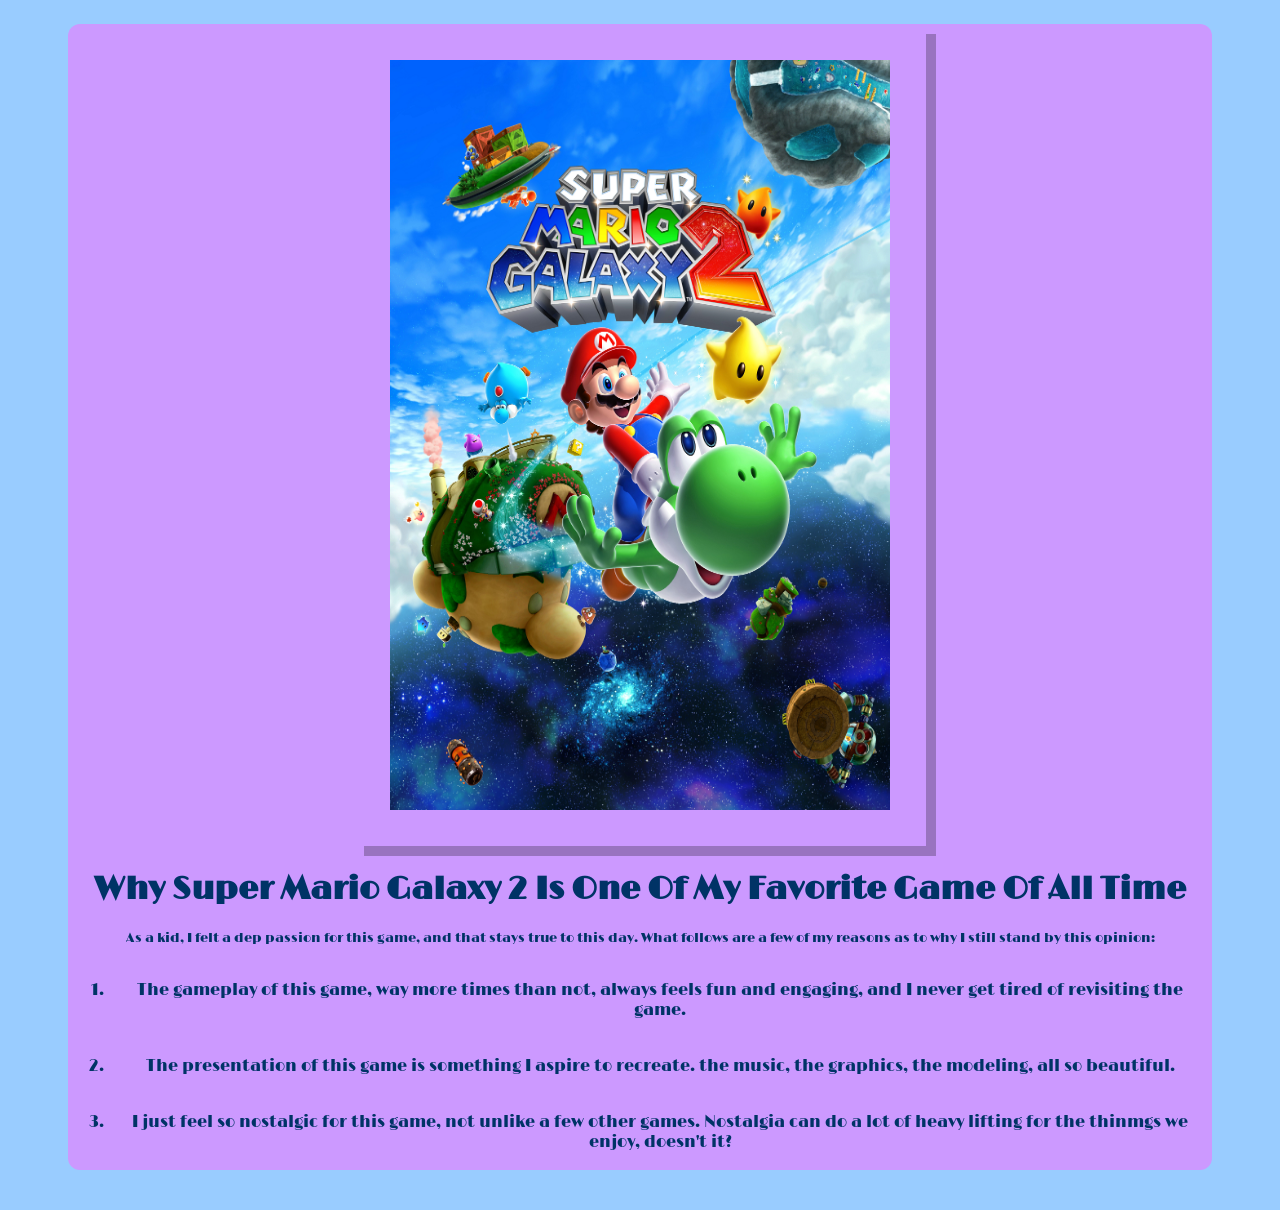
<file: Week3/index.html>
<!DOCTYPE html>
<html>
<head>
    <meta charset="UTF-8">
    <meta name="viewport" content="width=device-width, initial-scale=1.0">
    <title>MBOLANO // HOMEWORK WEBPAGE</title>
    <link rel="preconnect" href="https://fonts.googleapis.com">
    <link rel="preconnect" href="https://fonts.gstatic.com" crossorigin>
    <link href="https://fonts.googleapis.com/css2?family=Limelight&display=swap" rel="stylesheet">
</head>
<style>
.limelight-regular {
  font-family: "Limelight", sans-serif;
  font-weight: 400;
  font-style: normal;
}

*{
    --sky: #99ccff;
    --beauty: #cc99ff;
    --musk: #666699;
    --faint: #9973bf;
    --deep: #003366;
}

body {
    background-color: var(--sky);
    text-align: center;
    padding-left: 60px;
    padding-right: 60px;
    padding-top: 16px;
    padding-bottom: 16px;
}
.card {
    background-color: var(--beauty);
    border-radius: 12px;
}

.card > div {
    width: 500px;
    height: 750px;
    padding: 36px;
    margin-left: auto;
    margin-right: auto;
    margin-bottom: 24px;
    box-shadow: 10px 10px var(--faint);
}

.image-container {
  width: 100%;
  height: 300;
  margin-bottom: 12px;
}

.image-container img {
  width: 100%;
  height: 100%;
  object-fit: fill;
}

h1 {
    font-family: "Limelight", sans-serif;
    color: var(--deep);
}

p {
    font-family: "Limelight", sans-serif;
    font-size: small;
    color: var(--deep);
}

.card > ol {
    font-family: "Limelight", sans-serif;
    font-size: medium;
    color: var(--deep);
}

.card > ol li {
    padding: 18px;
}


</style>
<body>
    <div class="card">
        <div class="image-container">
            <img src="./SuperMarioGalaxy2.png" alt="Super Mario Galaxy 2" width="600" height="300"/>
        </div>
        <h1>Why Super Mario Galaxy 2 Is One Of My Favorite Game Of All Time</h1>
        <p>As a kid, I felt a dep passion for this game, and that stays true to this day. What follows are a few of my reasons as to why I still stand by this opinion:</p>
        <ol>
            <li>The gameplay of this game,  way more times than not, always feels fun and engaging, and I never get tired of revisiting the game.</li>
            <li>The presentation of this game is something I aspire to recreate. the music, the graphics, the modeling, all so beautiful.</li>
            <li>I just feel so nostalgic for this game, not unlike a few other games. Nostalgia can do a lot of heavy lifting for the thinmgs we enjoy, doesn't it?</li>
        </ol>

    </div>
</body>
</html>
</file>
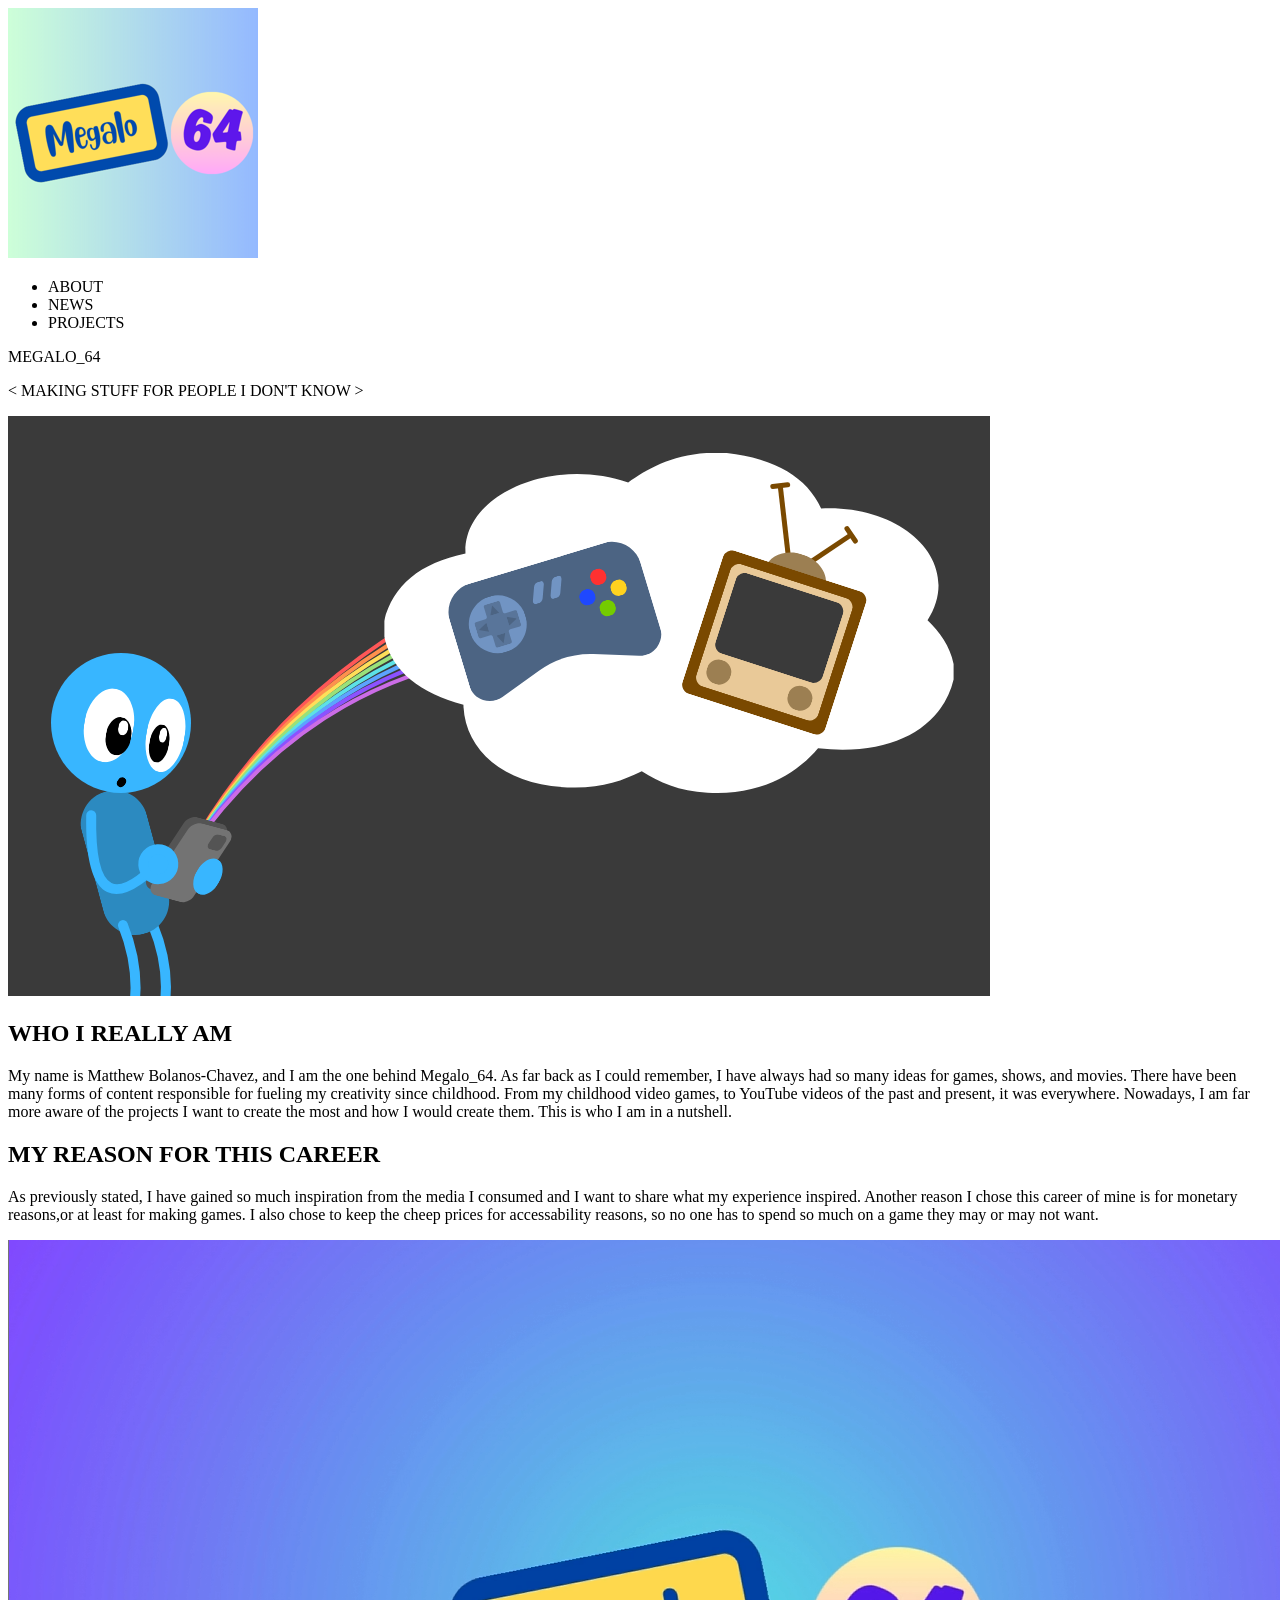
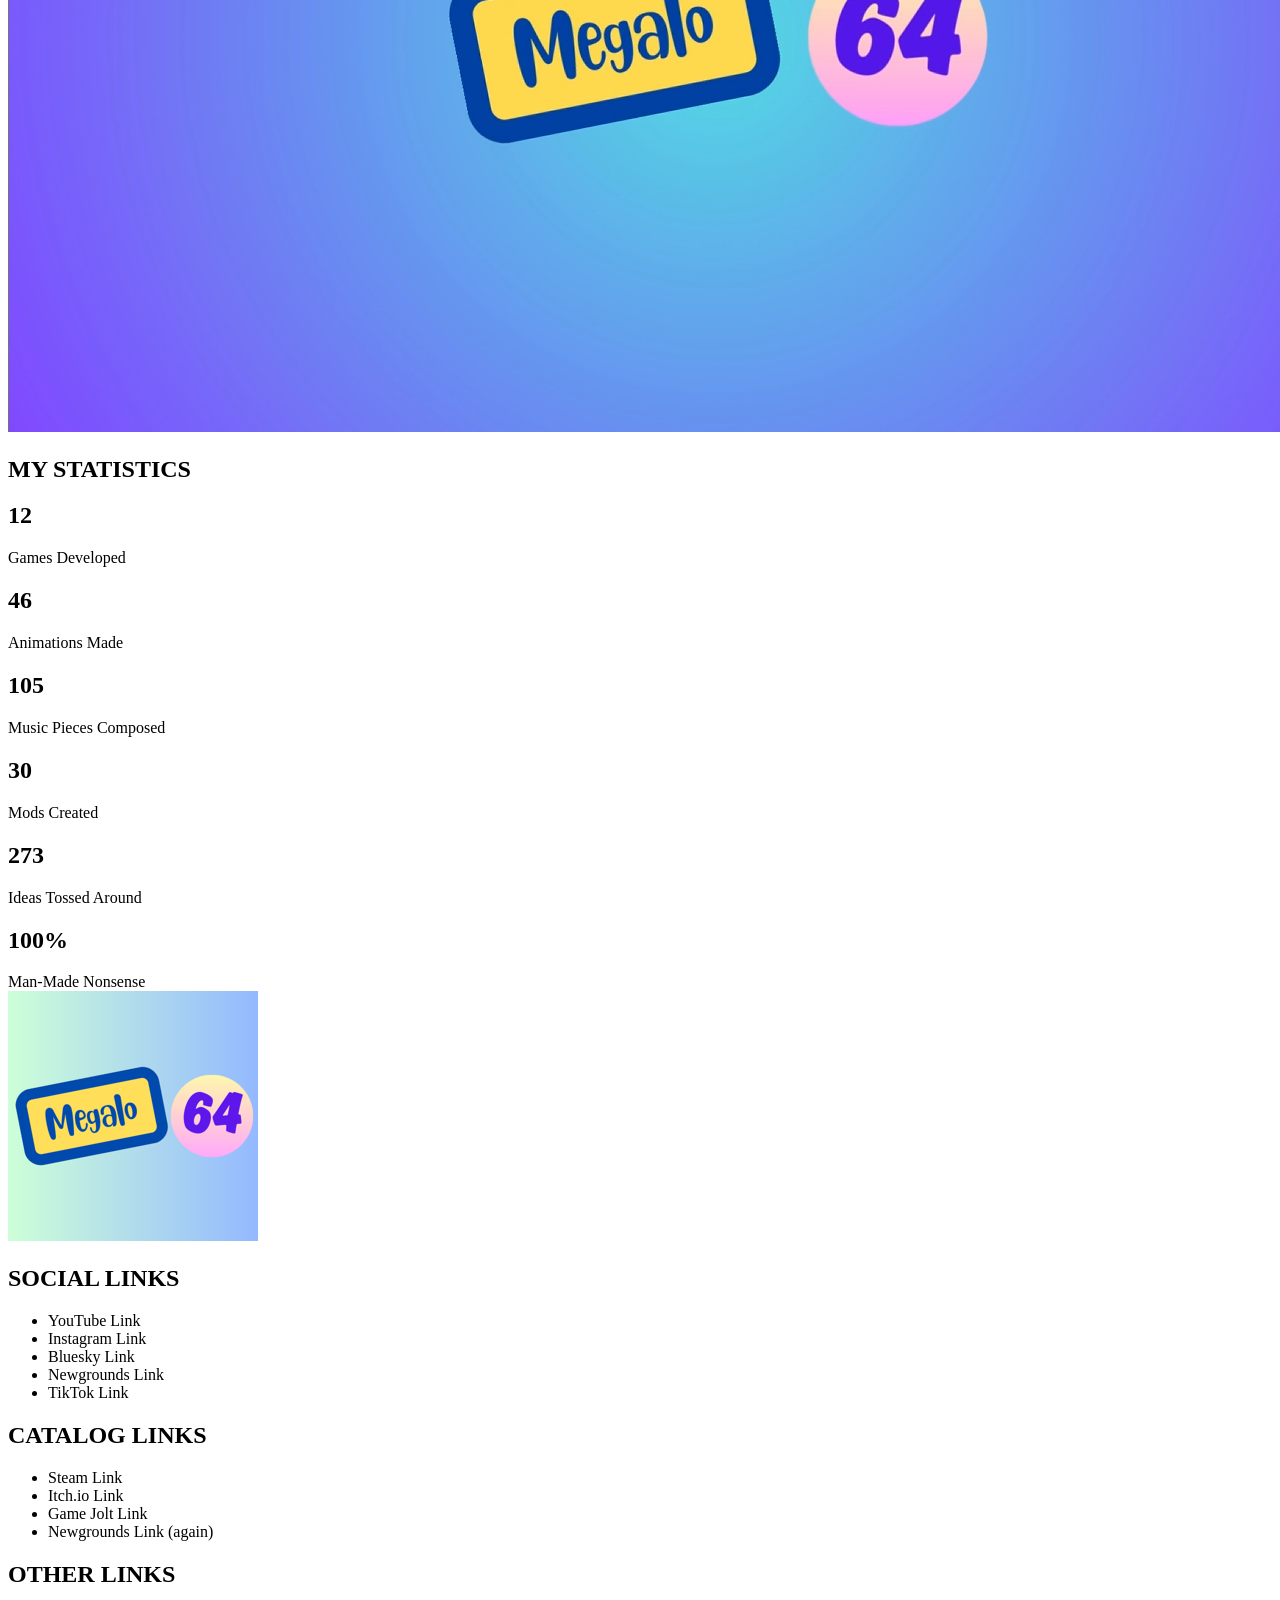
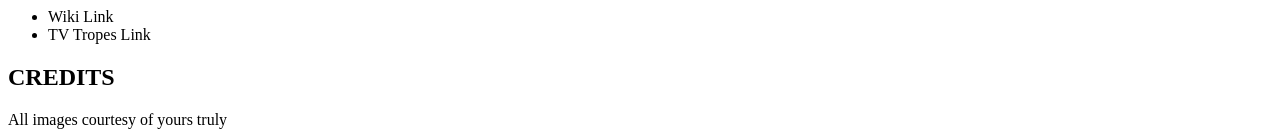
<file: Week4/index.html>
<!DOCTYPE html>
<html lang="en">

    <head>
        <meta charset="UTF-8">
        <meta name="viewport" content="width=device-width, initial-scale=1.0">
        <title>MEGALO_64</title>
    </head>
    
    <body>
    <nav>
        <img src="./assets/Megalo_64_small.png" />
        <ul>
            <li>ABOUT</li>
            <li>NEWS</li>
            <li>PROJECTS</li>
        </ul>
    </nav>
    <div class="hero">
        <div id="overlay"></div>
        <header>MEGALO_64</header>
        <p>
            < MAKING STUFF FOR PEOPLE I DON'T KNOW >
        </p>
    </div>
    <div class="message">

        <img src="./assets/Megalo_Drawing.png">
        <div class="contentLeft">
            <h2>WHO I REALLY AM</h2>

            <p>My name is Matthew Bolanos-Chavez, and I am the one behind Megalo_64. As far back as I could remember, I have always had so many ideas for games, shows, and movies. There have been many forms of content responsible for fueling my creativity since childhood. From my childhood video games, to YouTube videos of the past and present, it was everywhere. Nowadays, I am far more aware of the projects I want to create the most and how I would create them. This is who I am in a nutshell.</p>
        </div>
    </div>

    <div class="director">

        <div class="contentRight">
            <h2>MY REASON FOR THIS CAREER</h2>
            <p>As previously stated, I have gained so much inspiration from the media I consumed and I want to share what my experience inspired. Another reason I chose this career of mine is for monetary reasons,or at least for making games. I also chose to keep the cheep prices for accessability reasons, so no one has to spend so much on a game they may or may not want.</p>
        </div>

        <div id="directorImage"><img src="./assets/Megalo_64_large.png" /></div>
    </div>

    <h2 id="stats">MY STATISTICS</h2>
    <div class="dashboard">
        <div>
            <h2>12</h2>
            Games Developed
        </div>
        <div>
            <h2>46</h2>
            Animations Made
        </div>
        <div>
            <h2>105</h2>
            Music Pieces Composed
        </div>
        <div>
            <h2>30</h2>
            Mods Created
        </div>
        <div>
            <h2>273</h2>
            Ideas Tossed Around
        </div>
        <div>
            <h2>100%</h2>
            Man-Made Nonsense
        </div>
    </div>
    <footer>
        <div><img src="./assets/Megalo_64_small.png" /></div>
        <div>
            <h2>SOCIAL LINKS</h2>
            <ul>
                <li>YouTube Link</li>

                <li>Instagram Link</li>

                <li>Bluesky Link</li>

                <li>Newgrounds Link</li>

                <li>TikTok Link</li>

            </ul>
        </div>
        <div>
            <h2>CATALOG LINKS</h2>
            <ul>
                <li>Steam Link</li>

                <li>Itch.io Link</li>

                <li>Game Jolt Link</li>

                <li>Newgrounds Link (again)</li>

            </ul>
        </div>
        <div>
            <h2>OTHER LINKS</h2>
            <ul>
                <li>Wiki Link</li>

                <li>TV Tropes Link</li>

            </ul>
        </div>
        <div><h2>CREDITS</h2>

            All images courtesy of yours truly
        </div>

    </footer>
    </body>
</html>
</file>
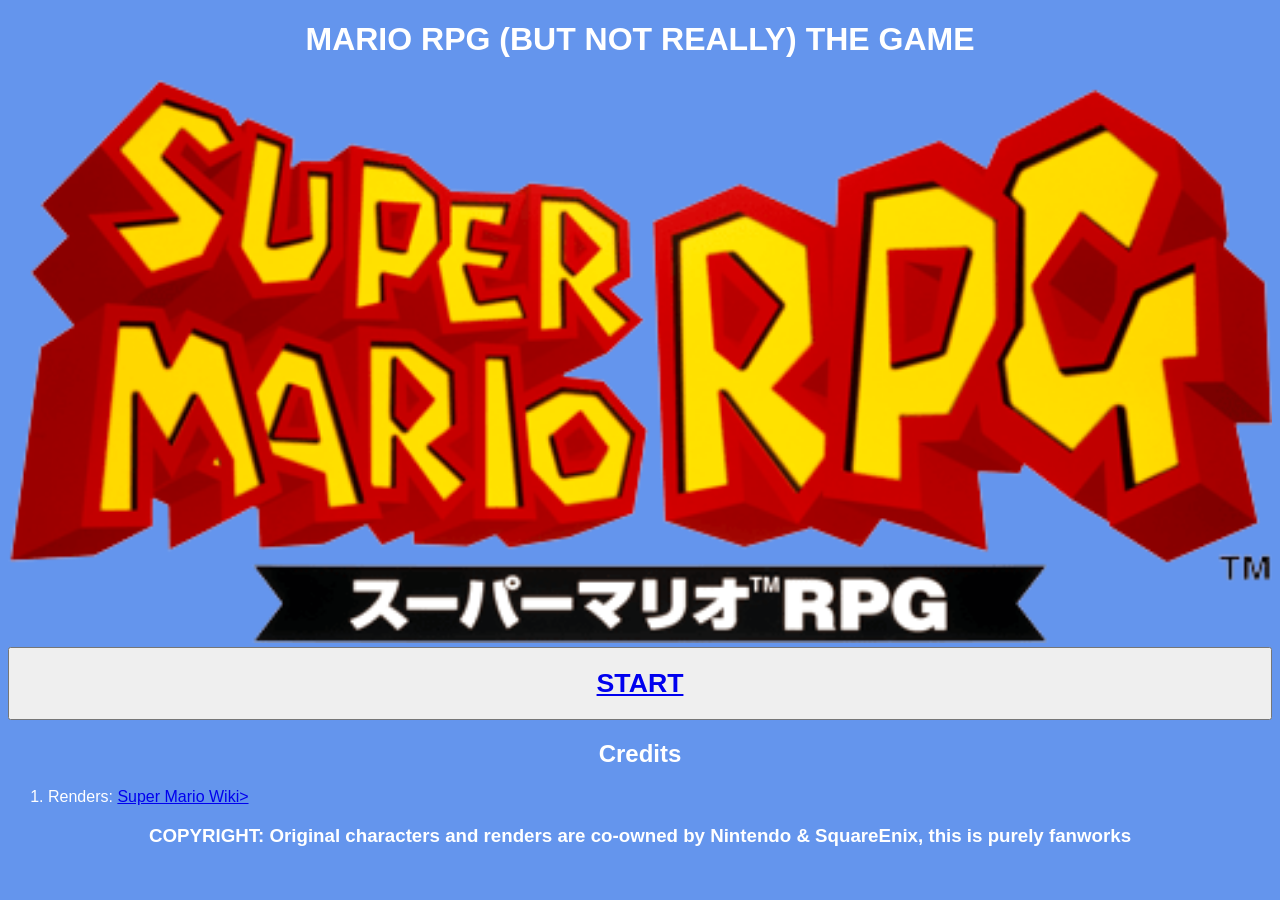
<file: Week2/myfirstgame/index.html>
<!--declare what type of page this is-->
<!DOCTYPE html>

<!--where html starts and ends-->

<html>

<head>
    <title>MY FIRST GAME</title>
</head>

<!--html are made of elements-->
<!--elements have three parts, a tag that describes the elements, the content/what's being rendered by the browser, and the attributes-->

<body style="background-color: cornflowerblue; color: white; font-family:'Trebuchet MS', 'Lucida Sans Unicode', 'Lucida Grande', 'Lucida Sans', Arial, sans-serif">
    
    <!--H1 through H6 are section titles-->
    
        <h1 style="color:white; text-align: center; font-family:'Trebuchet MS', 'Lucida Sans Unicode', 'Lucida Grande', 'Lucida Sans', Arial, sans-serif">MARIO RPG (BUT NOT REALLY) THE GAME</h1>
    <!--IMG element rendered an image-->
    
    <img src=".\assets\SMRPG_Logo.png" aria-label="an image of the Super Mario RPG logo (the Japanese version)" style="width: 100%"></img>

    <button class="start_button" style="width: 100%;"><h1 style=" text-align: center; font-family:'Trebuchet MS', 'Lucida Sans Unicode', 'Lucida Grande', 'Lucida Sans', Arial, sans-serif"><a href="./game.html">START</a></h1></button>

    <!--LISTS: ordered list (where the steps count; 1, 2, 3, 4) and unordered list (where order doesn't matter; *, *, *)-->

    <section id="credits"></section>
        <h2 style="text-align: center;">Credits</h2>
        <ol>
            <li>Renders: <a href="https://www.mariowiki.com/Gallery:Super_Mario_RPG:_Legend_of_the_Seven_Stars#Enemies">Super Mario Wiki></a></li>
        </ol>

    <h3 style="color:white; text-align: center; font-family:'Trebuchet MS', 'Lucida Sans Unicode', 'Lucida Grande', 'Lucida Sans', Arial, sans-serif;">COPYRIGHT: Original characters and renders are co-owned by Nintendo & SquareEnix, this is purely fanworks</h3>


</body>
</html>
</file>
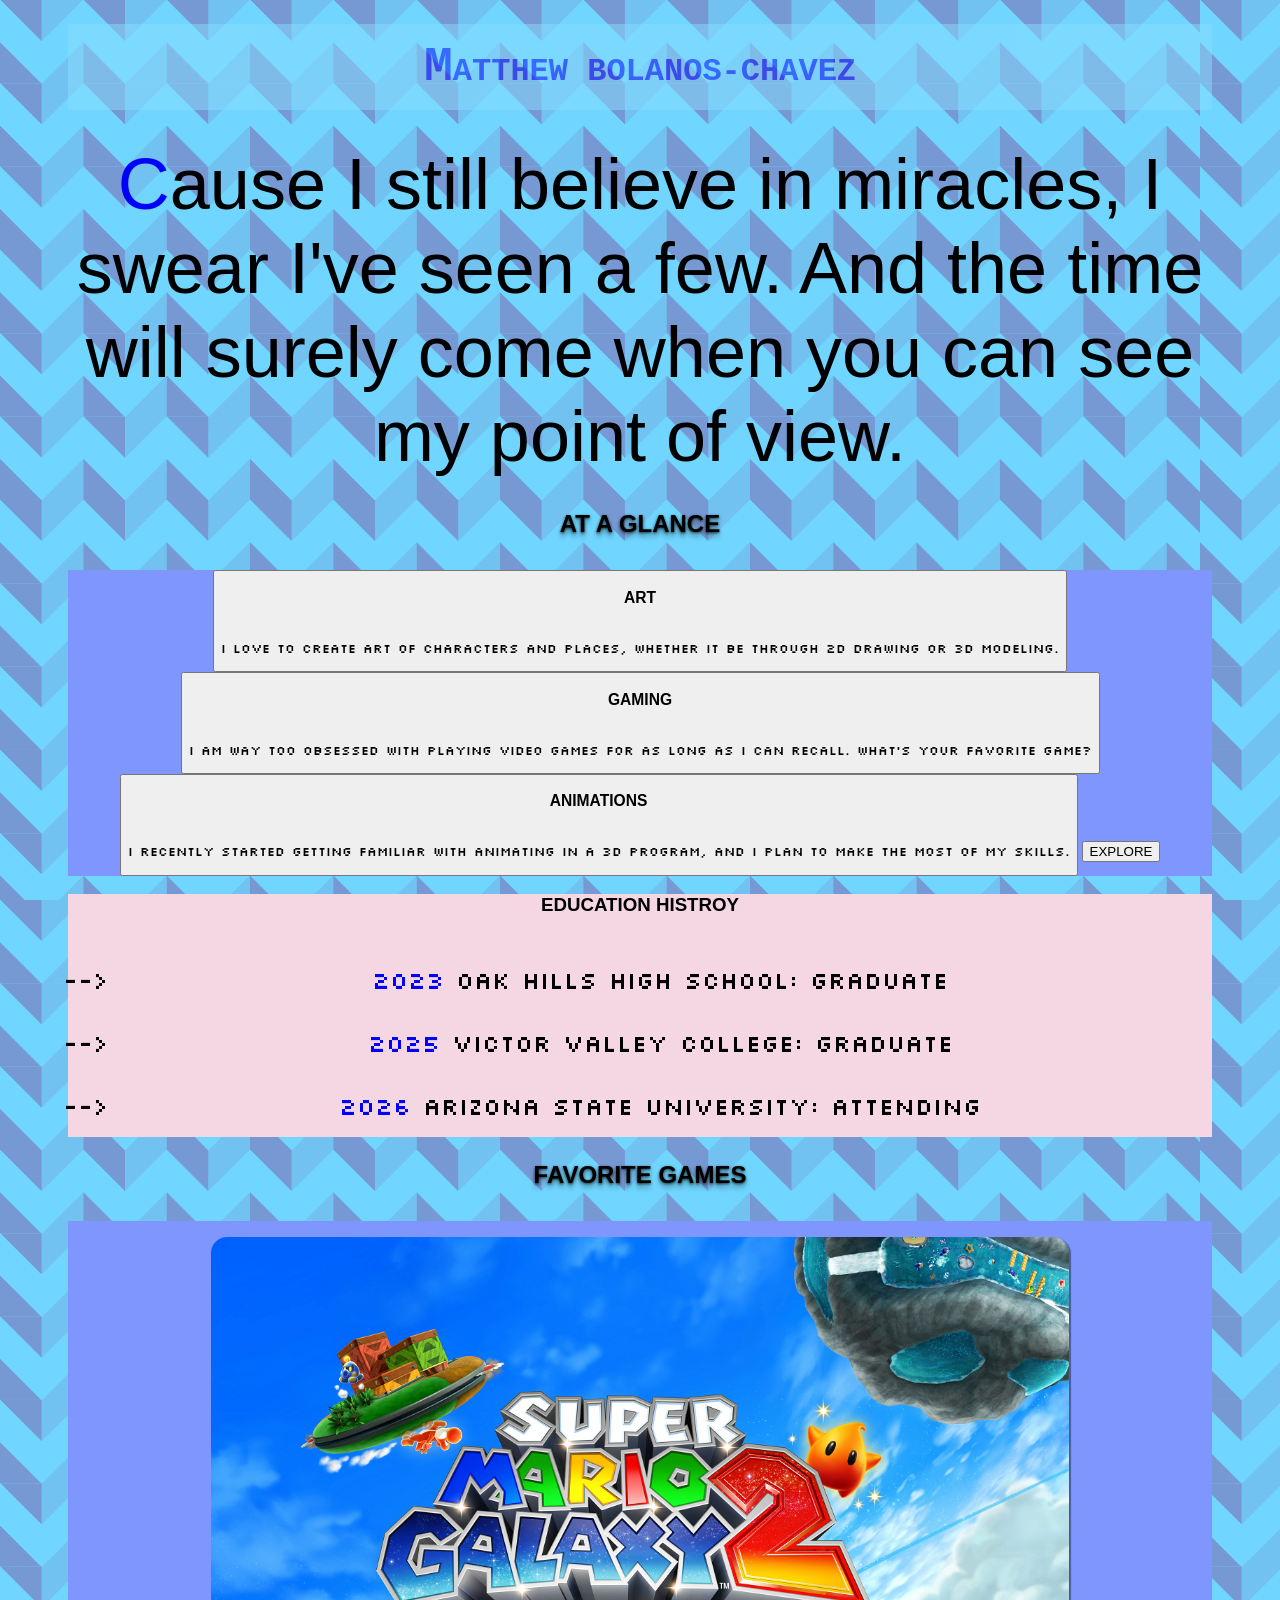
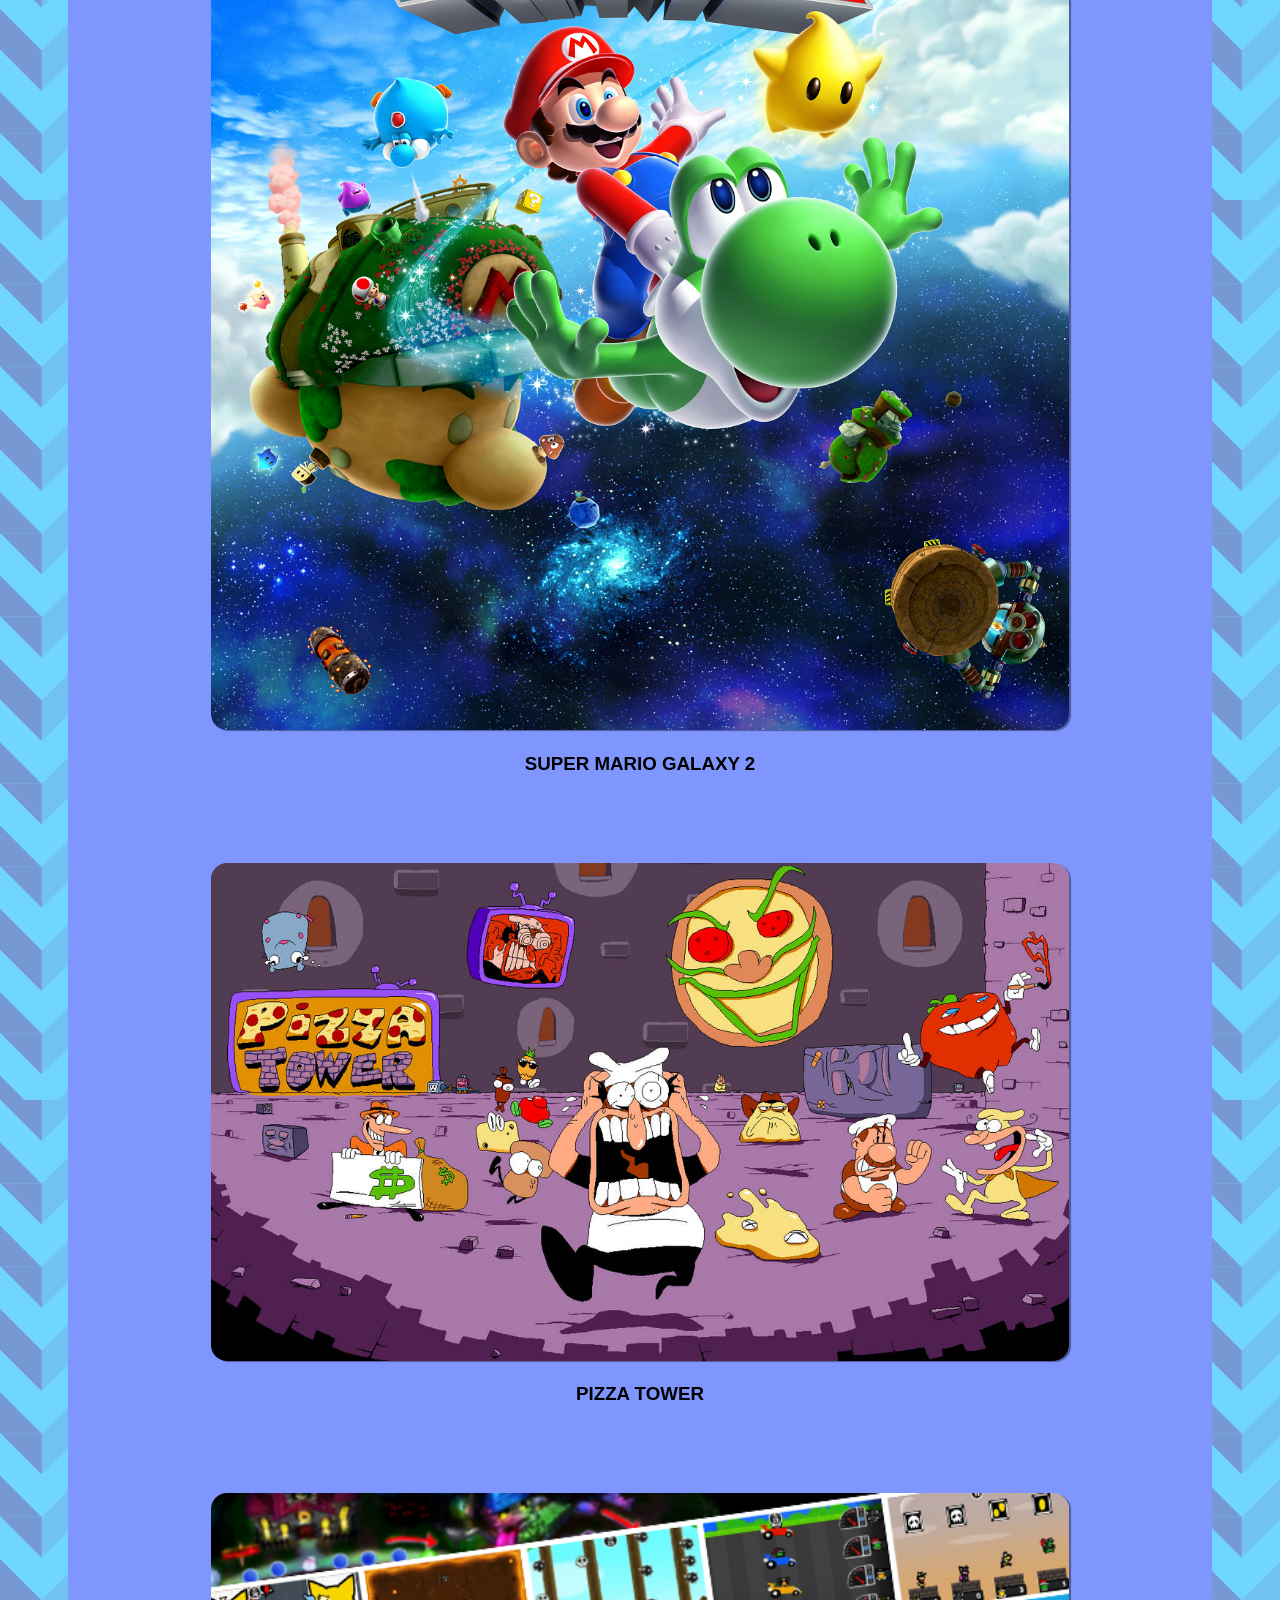
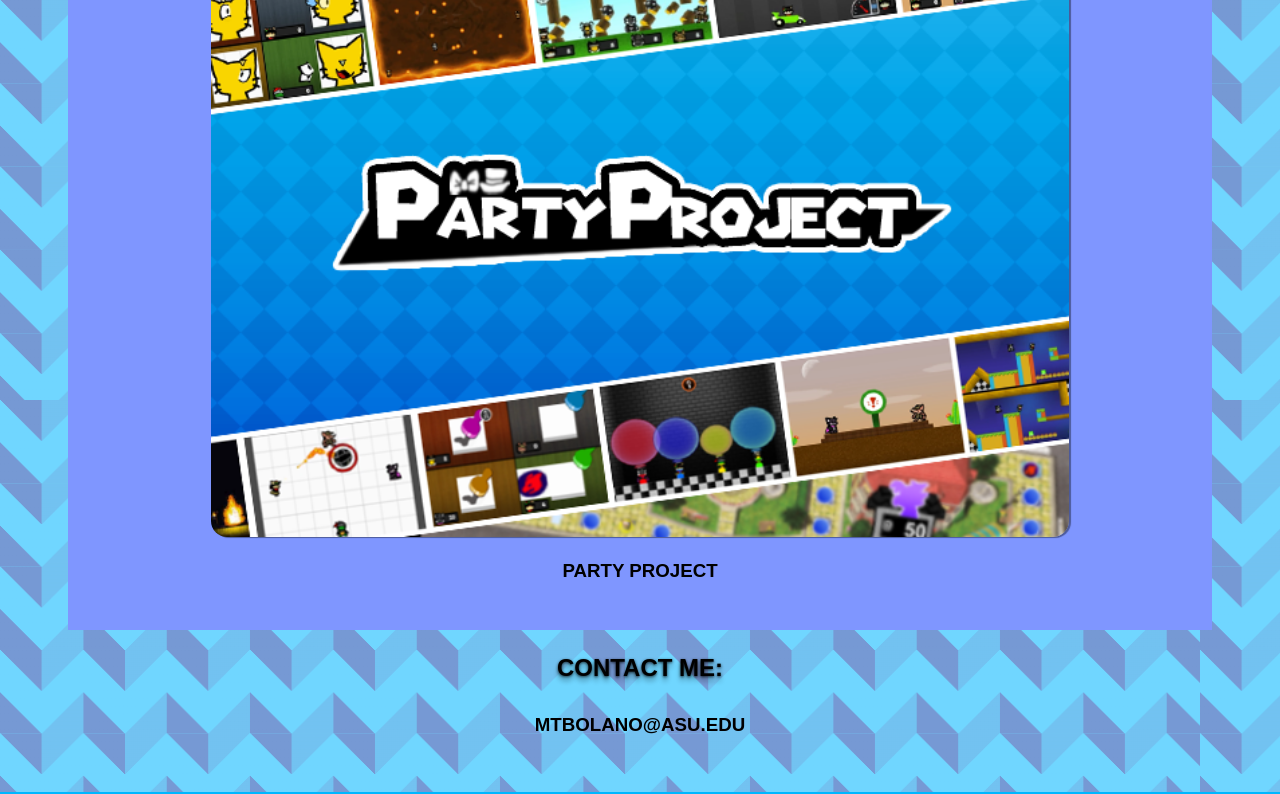
<file: Week3/portfolio/index.html>
<!DOCTYPE html>
<html lang="en">
<head>
    <meta charset="UTF-8">
    <meta name="viewport" content="width=device-width, initial-scale=1.0">
    <title>MBOLANO // SAMPLE CSS PORTFOLIO</title>
    <link rel="stylesheet" href="./styles.css">
    <!--Link says "Hey, you are going to reference some important information, here is the type of file you're referrencing and here is its location"-->
    <link rel="preconnect" href="https://fonts.googleapis.com">
    <link rel="preconnect" href="https://fonts.gstatic.com" crossorigin>
    <link href="https://fonts.googleapis.com/css2?family=Silkscreen:wght@400;700&family=Tiny5+Duo:ital,wght@0,100..900;1,100..900&display=swap" rel="stylesheet">

    
</head>
<body>
    <header>MATTHEW BOLANOS-CHAVEZ</header>
    <div class="title">Cause I still believe in miracles, I swear I've seen a few. And the time will surely come when you can see my point of view.</div>

    <div class="atAGlance">
        <h2>at a glance</h2>
        <div class="cards">

            <button id="artist">
                <h3>ART</h3>
                <P>I love to create art of characters and places, whether it be through 2D drawing or 3D modeling.</P>
            </button>

            <button id="gamer">
                <h3>GAMING</h3>
                <P>I am way too obsessed with playing video games for as long as I can recall. What's your favorite game?</P>
            </button>

            <button id="animator">
                <h3>ANIMATIONS</h3>
                <P>I recently started getting familiar with animating in a 3D program, and I plan to make the most of my skills.</P>
            </button>
            <button id="explore">EXPLORE</button>

        </div>
    </div>

    <div class="education">
        <h3>EDUCATION HISTROY</h3>
        <ul>
            <li><span class="year">2023</span> OAK HILLS HIGH SCHOOL: GRADUATE</li>
            <li><span class="year">2025</span> VICTOR VALLEY COLLEGE: GRADUATE</li>
            <li><span class="year">2026</span> ARIZONA STATE UNIVERSITY: ATTENDING</li>
        </ul>
    </div>

    <div class="favoriteGames">
        <h2>FAVORITE GAMES</h2>
        <div class="cards">

            <div>
                <img src="./assets/SuperMarioGalaxy2.png"/>
                <h3>Super Mario Galaxy 2</h3>
            </div>

            <div>
                <img src="./assets/PizzaTower.jpg"/>
                <h3>Pizza Tower</h3>
            </div>

            <div>
                <img src="./assets/PartyProject.png"/>
                <h3>Party Project</h3>
            </div>

        </div>
    </div>

    <footer>
        <h2>CONTACT ME:</h2>
        <h3>MTBOLANO@ASU.EDU</h3>
    </footer>
</body>
</html>
</file>
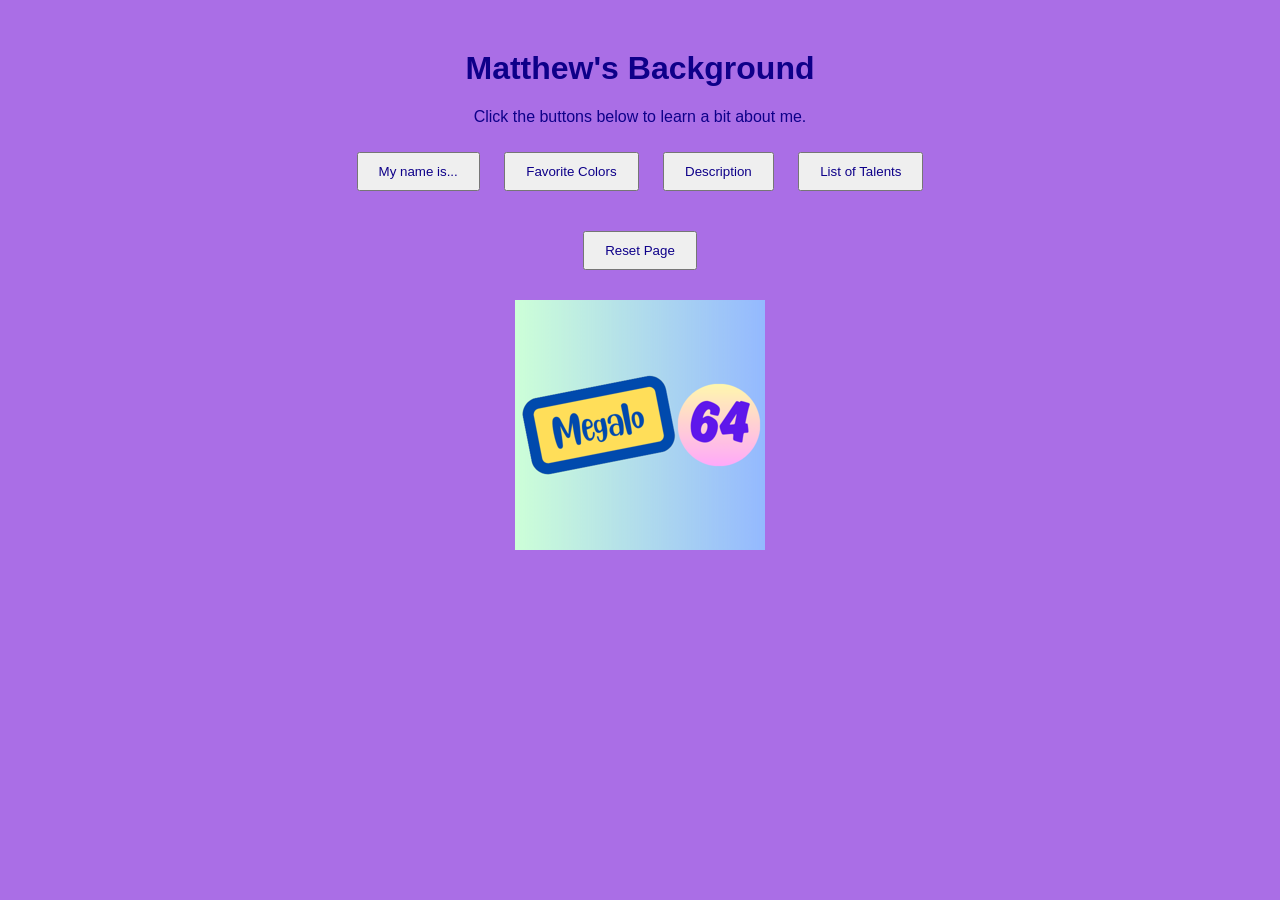
<file: Week6/Interactive.html>
<!DOCTYPE html>
<html>
<head>
  <title>My Interactive Website</title>
  <style>
    * {
    --Mauve: #aa6ee6;
    --Navy: #0e0089;
    }
    body {
        font-family: Arial, sans-serif;
        text-align: center;
        margin: 50px;
        background-color: var(--Mauve);
        color: var(--Navy);
    }
    button {
        margin: 10px;
        padding: 10px 20px;
        cursor: pointer;
        color: var(--Navy);
    }
    #message {
        margin-top: 20px;
        font-weight: bold;
        color: var(--Navy);
    }
    #myList {
        margin-top: 20px;
        font-weight: bold;
        color: var(--Navy);
    }
  </style>
</head>
<body>

<h1>Matthew's Background</h1>
<p>Click the buttons below to learn a bit about me.</p>

<button id="btn1">My name is...</button>
<button id="btn2">Favorite Colors</button>
<button id="btn3">Description</button>
<button id="btn4">List of Talents</button>
<ul id="myList"></ul>
<button id="btn5">Reset Page</button>

<div id="message"></div>

<script>
  document.getElementById('btn1').addEventListener('click', function() {
    document.title = "Matthew Bolanos-Chavez";
  });

  document.getElementById('btn2').addEventListener('click', function() {
    document.body.style.backgroundColor =
      document.body.style.backgroundColor === 'dodgerblue' ? 'gold' : 'dodgerblue';
  });

  document.getElementById('btn3').addEventListener('click', function() {
    document.getElementById('message').textContent = "Howdy! Matthew here. When I was young, one of my favorite things to do was to play video games. As my life went on, I became more and more aware of the inner workings of video games and how these developers have handled the tools they were offered. That's why I wanna be a game developer myself so I can share my love for the art form to the world. Yes, you read that clearly.";
  });

  document.getElementById("btn4")
    .addEventListener("click", function() {
      const list = document.getElementById("myList");
      list.innerHTML = "";
      const items = ["Drawing", "Music Writing", "Coding (kinda)", "3D Modeling"];
      items.forEach(function(item) {
        const li = document.createElement("li");
        li.textContent = item;
        list.appendChild(li);
      });
    });

  // 5. Reset page to initial state
  document.getElementById('btn5').addEventListener('click', function() {
    document.title = "My Interactive Website";
    document.body.style.backgroundColor = "mediumpurple";
    document.getElementById('message').textContent = "";
    document.getElementById('myList').textContent = "";
  });
</script>
<img src="./Megalo_64 Logo LoRez.png">
</body>
</html>
</file>
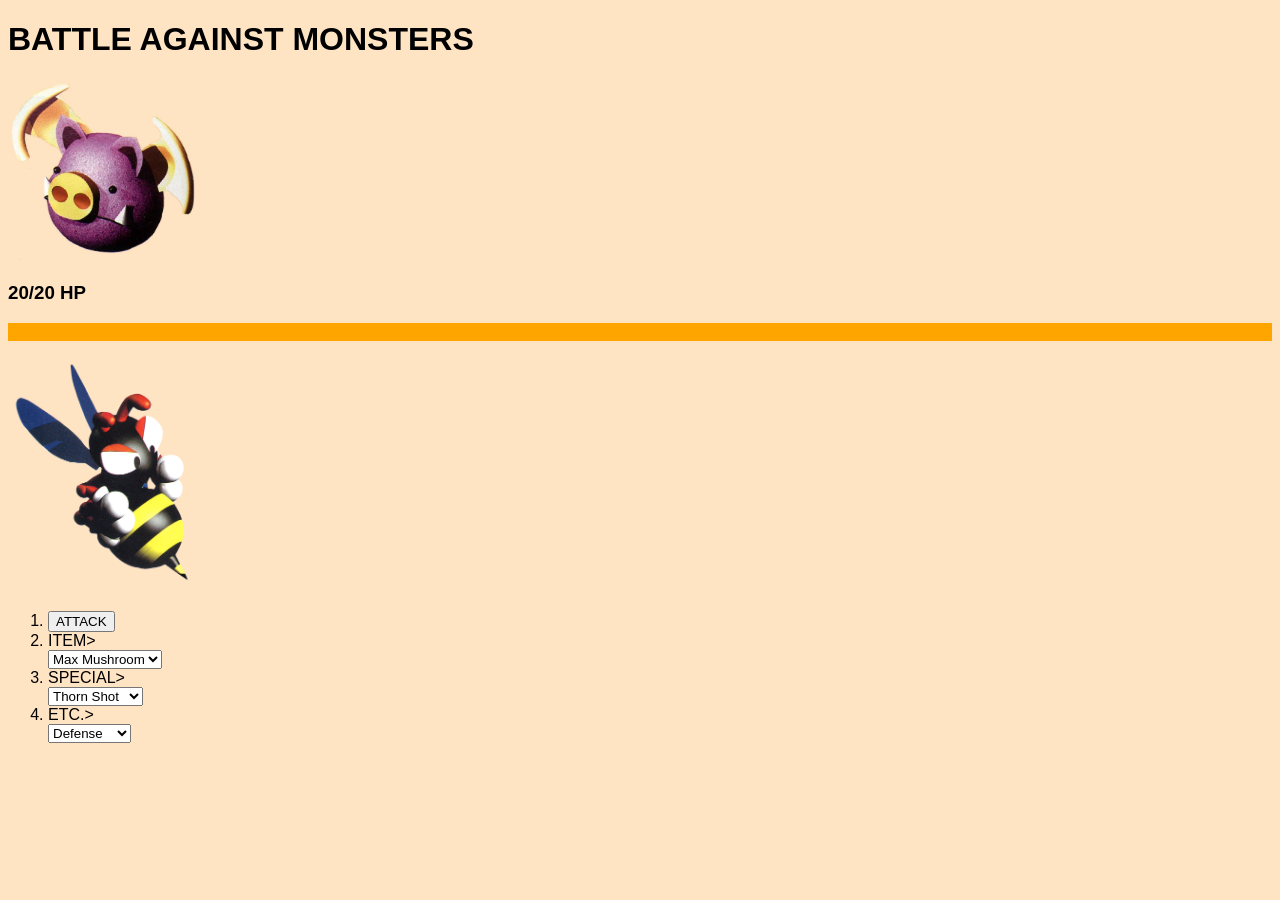
<file: Week2/myfirstgame/game.html>
<!DOCTYPE html>
<html>
    <head>
        <title>...A WILD WEBPAGE ENCOUNTER!</title>
    </head>
    <body class="battle" style="background-color: bisque; font-family:'Trebuchet MS', 'Lucida Sans Unicode', 'Lucida Grande', 'Lucida Sans', Arial, sans-serif">
        <h1 id="punchinello">BATTLE AGAINST MONSTERS</h1>
        <section class="enigma">
            <img src="./assets/Enigma.png" style="width: 15%"></img>
            <h3>20/20 HP</h3>
        </section>
        <div style="background-color:orange;"><p>&nbsp;</p></div>
        <section class="buzzer">
            <img src="./assets/Buzzer.png" style="width: 15%"></img>
            <ol>
                <li><button>ATTACK</button></li>
                <li><label id="special" for="special-select">ITEM</label>></li>

                    <select id="special-select">
                        <option value="mushroom">Max Mushroom</option>
                        <option value="syrup">Honey Syrup</option>
                        <option value="essence">Red Essence</option>
                        <option value="candy">Rock Candy</option>
                    </select>
                <li><label id="item" for="item-select">SPECIAL</label>></li>

                    <select id="item-select">
                        <option value="thorn">Thorn Shot</option>
                        <option value="bubble">Bubble Shot</option>
                        <option value="fungi">Funguspike</option>
                    </select>

                <li><label id="etc" for="etc-select">ETC.</label>></li>

                    <select id="etc-select">
                        <option value="defend">Defense</option>
                        <option value="run">Run Away</option>
                    </select>
            </ol>
        </section>
    </body>
</html>
</file>
<file: Week3/portfolio/styles.css>
.tiny5-duo-uniquifier {
  font-family: "Tiny5 Duo", sans-serif;
  font-optical-sizing: auto;
  font-weight: weight;
  font-style: normal;
  width: 100%;
}

.silkscreen-regular {
  font-family: "Silkscreen", sans-serif;
  font-weight: 400;
  font-style: normal;
}

.silkscreen-bold {
  font-family: "Silkscreen", sans-serif;
  font-weight: 700;
  font-style: normal;
}



/* Set our defaults and our constants. We need to use the ROOT selector. */

*{
    --aquamarine: #36f1cdff;
    --twilight-indigo: #313b72ff;
    --wisteria-blue: #7f96ffff;
    --petal-frost: #f5d7e3ff;
    --cherry-blossom: #f4a5ae;
    color: var(blue);
}

/* selecting just the body element */
body {
    background-color: #00b7ff;
    background-image: url('./assets/polybackground.png');
    text-align: center;
    padding-left: 60px;
    padding-right: 60px;
    padding-top: 16px;
    padding-bottom: 16px;

}

header {
    padding-top: 16px;
    padding-bottom: 16px;
    margin-bottom: 32px;
    font-family: "Roboto Mono", monospace;
    color: blue;
    font-size: 32px;
    font-weight: 700;
    background-color: rgb(135, 221, 255);
    opacity: .5;
    /* Opacity is the property that allows us to change how see-through our elements are. Range of values: 1 is 100% (not transparent at all) and 0 is invisible. */
}
/*PSEUDO-ELEMENTS reference: https: //www.w3schools.com/css/css_pseudo_elements.asp */
header::first-letter{
    font-size: 48px;
}

/* Style the title card/hero text and select by class. */

.title{
  font-family: "Tiny5 Duo", sans-serif;
  font-optical-sizing: auto;
  font-weight: weight;
  font-style: normal;
  width: 100%;
    font-size: 72px;
    margin-bottom: 32px;
    line-height: 84px;

}

.title::first-letter{
    color: blue;
}

h2{
    font-family: "Tiny5 Duo", sans-serif;
    font-optical-sizing: auto;
    font-weight: weight;
    font-style: normal;
    width: 100%;
    margin-bottom: 32px;
    text-transform: uppercase;
    text-shadow: 0 5px 5px rgba(0,0,0,0.30), 0 1px 3px rgba(0,0,0,0.8)

}

.cards {
    background-color: var(--wisteria-blue)
}

.cards > div {

    background-color: var(--cardColor);
    padding: 16px;
    border: .5px solid var(--borderColor);
    border-radius: 8px;
    width: 75%;
    margin-left: auto;
    margin-right: auto;
    margin-bottom: 24px;
    /*
    Short hand for centering items is margin: 0 auto margin-top: 0;
    margin-top: 0;
    margin-bottom: 0;
    margin-right: auto;
    margin-left: auto;
    */

    transition: all 500ms;
}

.cards div:hover{
    
    box-shadow: 8px 8px var(--twilight-indigo);

}

.cards div > img {
    width: 100%;
    height: auto;
    object-fit: cover;
    border-radius: 16px;
    box-shadow: 2px 1px 1px rgba(0,0,0,.4);
}

h3 {
    font-family: "Tiny5 Duo", sans-serif;
    font-optical-sizing: auto;
    font-weight: weight;
    font-style: normal;
    width: 100%;
    margin-bottom: 32px;
    text-transform: uppercase;
}
.education {
    background-color: var(--petal-frost);
    font-family: "Silkscreen", sans-serif;
    font-weight: 400;
    font-style: normal;
}

.education > ul {
    font-size: 24px;
}

.education > ul li::marker{
    content: "-->";
}

.education > ul li {
    padding: 16px;
}

.year {
    color: blue;
}

p {
    font-family: "Silkscreen", sans-serif;
    font-weight: 400;
    font-style: normal;
}
</file>
